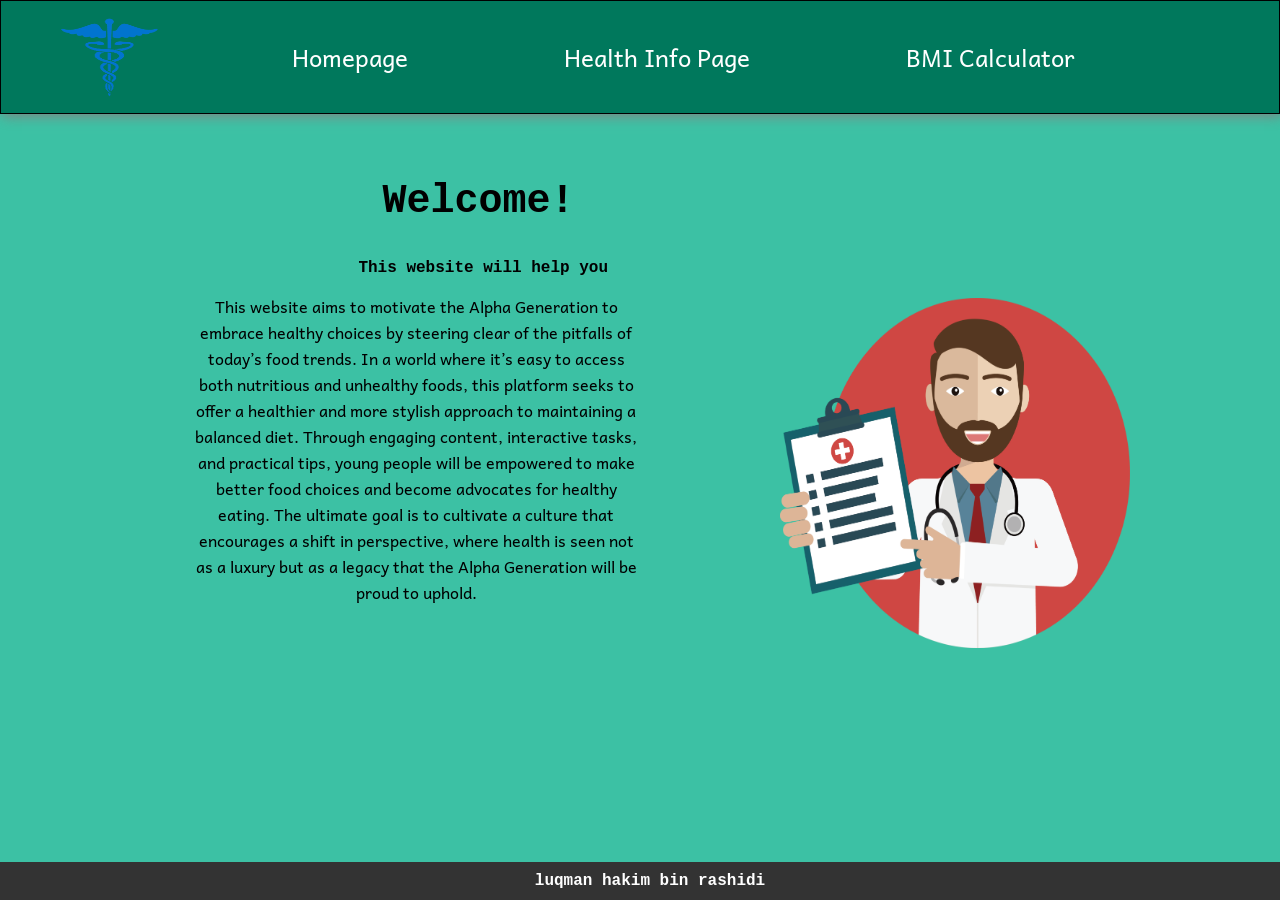
<file: Assignment_BPJ231010488/index.html>
<html>
    <!DOCTYPE html>

    <head>
        <meta charset="UTF-8">
        <meta name="viewport" content="width=device-width, initial-scale=1.0">
        <title>Health Awareness for Gen Alpha</title>

        <link rel="stylesheet" type="text/css" href="style.css">
  
    </head>

    <body>

        <header class="header">
            <a href="#" class="logo">
            <img src="picture/picture1.png">
            </a>
 
            <nav class="headerbar">
                <a href="index.html">Homepage</a>
                <a href="HealthInfoPage.html">Health Info Page</a>
                <a href="BMICalculator.html">BMI Calculator</a>
            </nav>
        </header>

        <section class="section">
            <div class="left">

                <h2> Welcome!</h2>
                <h1>This website will help you</h1>

            </div>
        </section>


        <main class="main">
        <b class="picture">
        <img src="picture/picture2.png">
        </b>

        <p> This website aims to motivate the Alpha Generation to embrace healthy choices by steering clear of the pitfalls of today’s food trends. In a world where it’s easy to access both nutritious and unhealthy foods, this platform seeks to offer a healthier and more stylish approach to maintaining a balanced diet. Through engaging content, interactive tasks, and practical tips, young people will be empowered to make better food choices and become advocates for healthy eating. The ultimate goal is to cultivate a culture that encourages a shift in perspective, where health is seen not as a luxury but as a legacy that the Alpha Generation will be proud to uphold. </p>
        
        </main>

        <footer>
            <b>luqman hakim bin rashidi</b>
        </footer>
    
    </body>
    
</html>
</file>
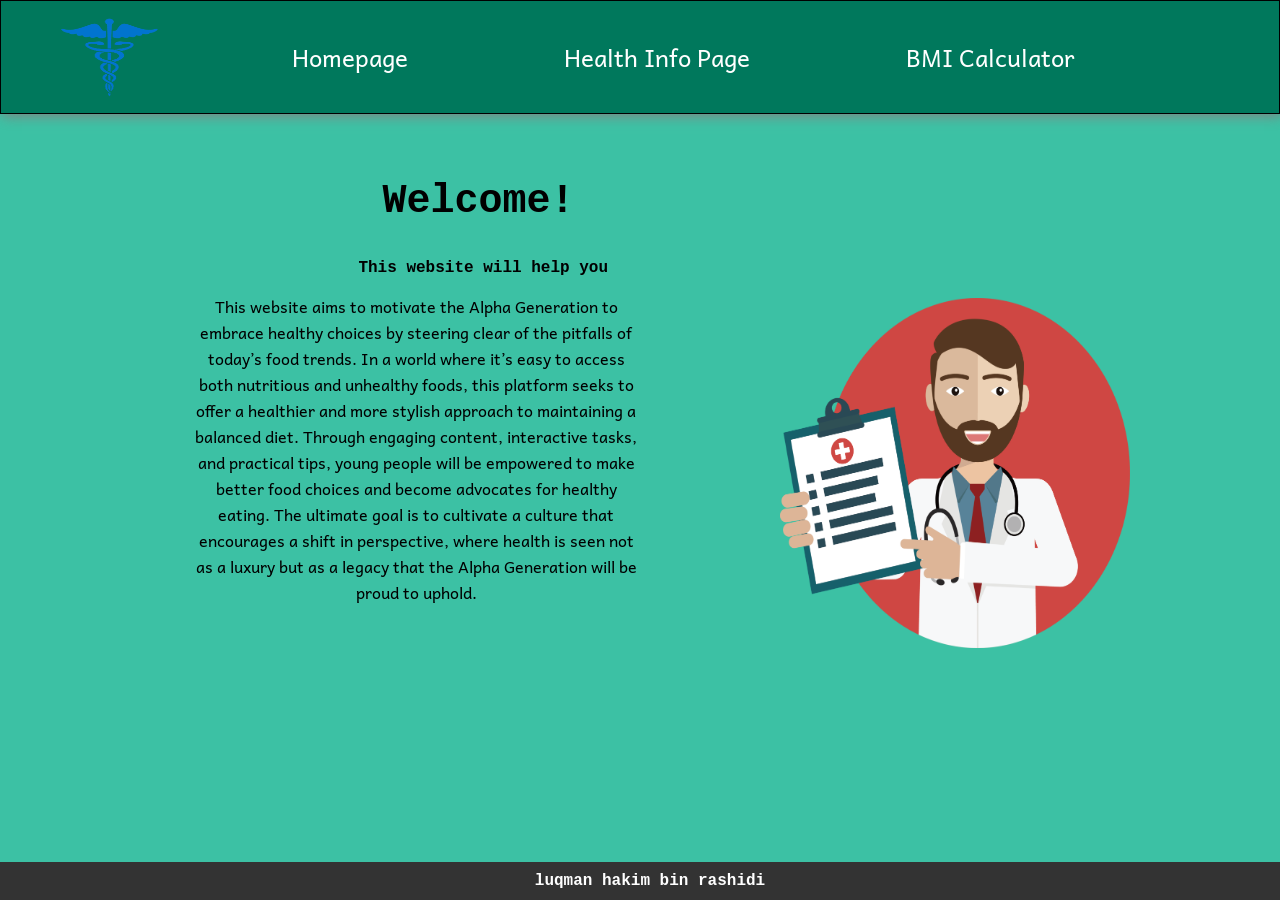
<file: Assignment_BPJ231010488/Assignment.html>
<html>
    <!DOCTYPE html>

    <head>
        <meta charset="UTF-8">
        <meta name="viewport" content="width=device-width, initial-scale=1.0">
        <title>Health Awareness for Gen Alpha</title>

        <link rel="stylesheet" type="text/css" href="style.css">
  
    </head>

    <body>

        <header class="header">
            <a href="#" class="logo">
            <img src="picture/picture1.png">
            </a>
 
            <nav class="headerbar">
                <a href="Assignment.html">Homepage</a>
                <a href="HealthInfoPage.html">Health Info Page</a>
                <a href="BMICalculator.html">BMI Calculator</a>
            </nav>
        </header>

        <section class="section">
            <div class="left">

                <h2> Welcome!</h2>
                <h1>This website will help you</h1>

            </div>
        </section>


        <main class="main">
        <b class="picture">
        <img src="picture/picture2.png">
        </b>

        <p> This website aims to motivate the Alpha Generation to embrace healthy choices by steering clear of the pitfalls of today’s food trends. In a world where it’s easy to access both nutritious and unhealthy foods, this platform seeks to offer a healthier and more stylish approach to maintaining a balanced diet. Through engaging content, interactive tasks, and practical tips, young people will be empowered to make better food choices and become advocates for healthy eating. The ultimate goal is to cultivate a culture that encourages a shift in perspective, where health is seen not as a luxury but as a legacy that the Alpha Generation will be proud to uphold. </p>
        
        </main>

        <footer>
            <b>luqman hakim bin rashidi</b>
        </footer>
    
    </body>
    
</html>
</file>
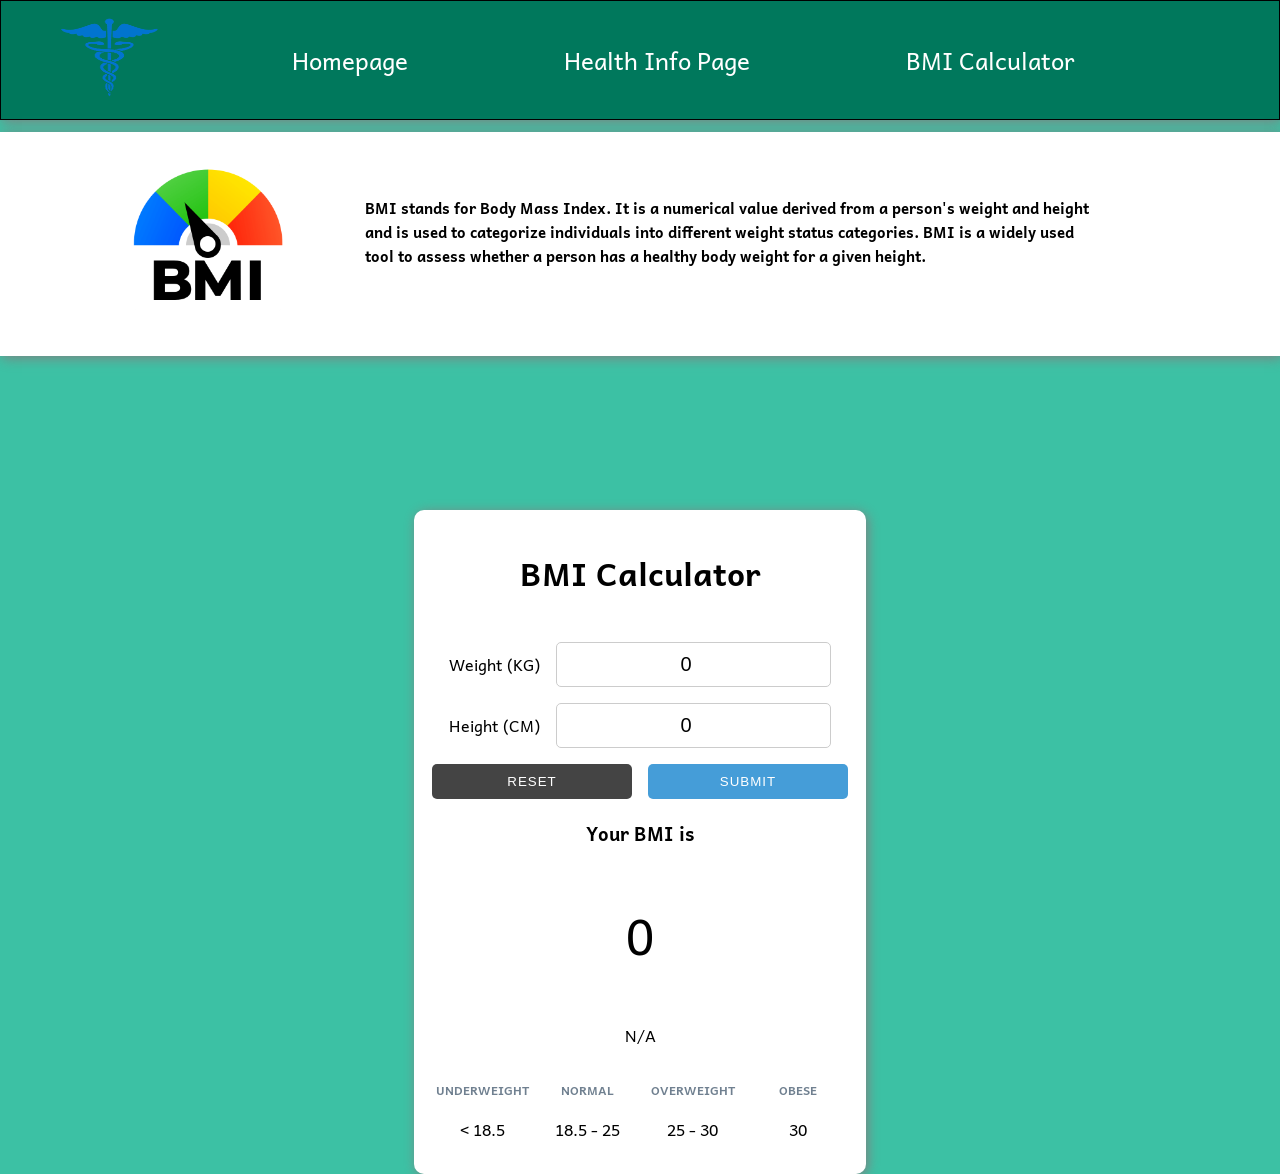
<file: Assignment_BPJ231010488/BMICalculator.html>
<!DOCTYPE html>
<html lang="en">
<head>

    <meta charset="UTF-8">
    <meta name="viewport" content="width=device-width, initial-scale=1.0">
    <title>BMI Calculator</title>
    <link rel="stylesheet" href="BMIStyle.css">
    <script src="script.js" defer></script>
</head>
<body>

    <header class="header">
        <a href="#" class="logo">
        <img src="picture/picture1.png">
        </a>

        <nav class="headerbar">
            <a href="index.html">Homepage</a>
            <a href="HealthInfoPage.html">Health Info Page</a>
            <a href="BMICalculator.html">BMI Calculator</a>
        </nav>
    </header>
    <div class="picture4">
        <b><img src="picture/picture4.png"></b>
        <h2>BMI stands for Body Mass Index. It is a numerical value derived from a person's weight and height and is used to categorize individuals into different weight status categories. BMI is a widely used tool to assess whether a person has a healthy body weight for a given height.</h2>
    </div>
    <div class="container">
        <h1>BMI Calculator</h1>

        <form class="Calculator">
            <div>
                <label for="weight">Weight (KG)</label>
                <input type="number" id="weight" min="0" step="0.01" value="0"/>
            </div>

            <div>
                <label for="height">Height (CM)</label>
                <input type="number" id="height" min="0" step="0.01" value="0"/>
            </div>

            <div>
                <button type="reset">Reset</button>
                <button type="submit">Submit</button>

            </div>
        </form>

        <section class="output">
            <h3>Your BMI is</h3>
            <p id="bmi">0</p>
            <p id="desc">N/A</p>
        </section>

        <section class="bmi-scale">
            <div>
                <h4>Underweight</h4>
                <p>&lt; 18.5</p>
            </div>

            <div>
                <h4>Normal</h4>
                <p>18.5 - 25</p>
            </div>
            
            <div>
                <h4>Overweight</h4>
                <p>25 - 30</p>
            </div>  

            <div>
                <h4>Obese</h4>
                <p>30</p>
            </div>  
</body>
</html>
</file>
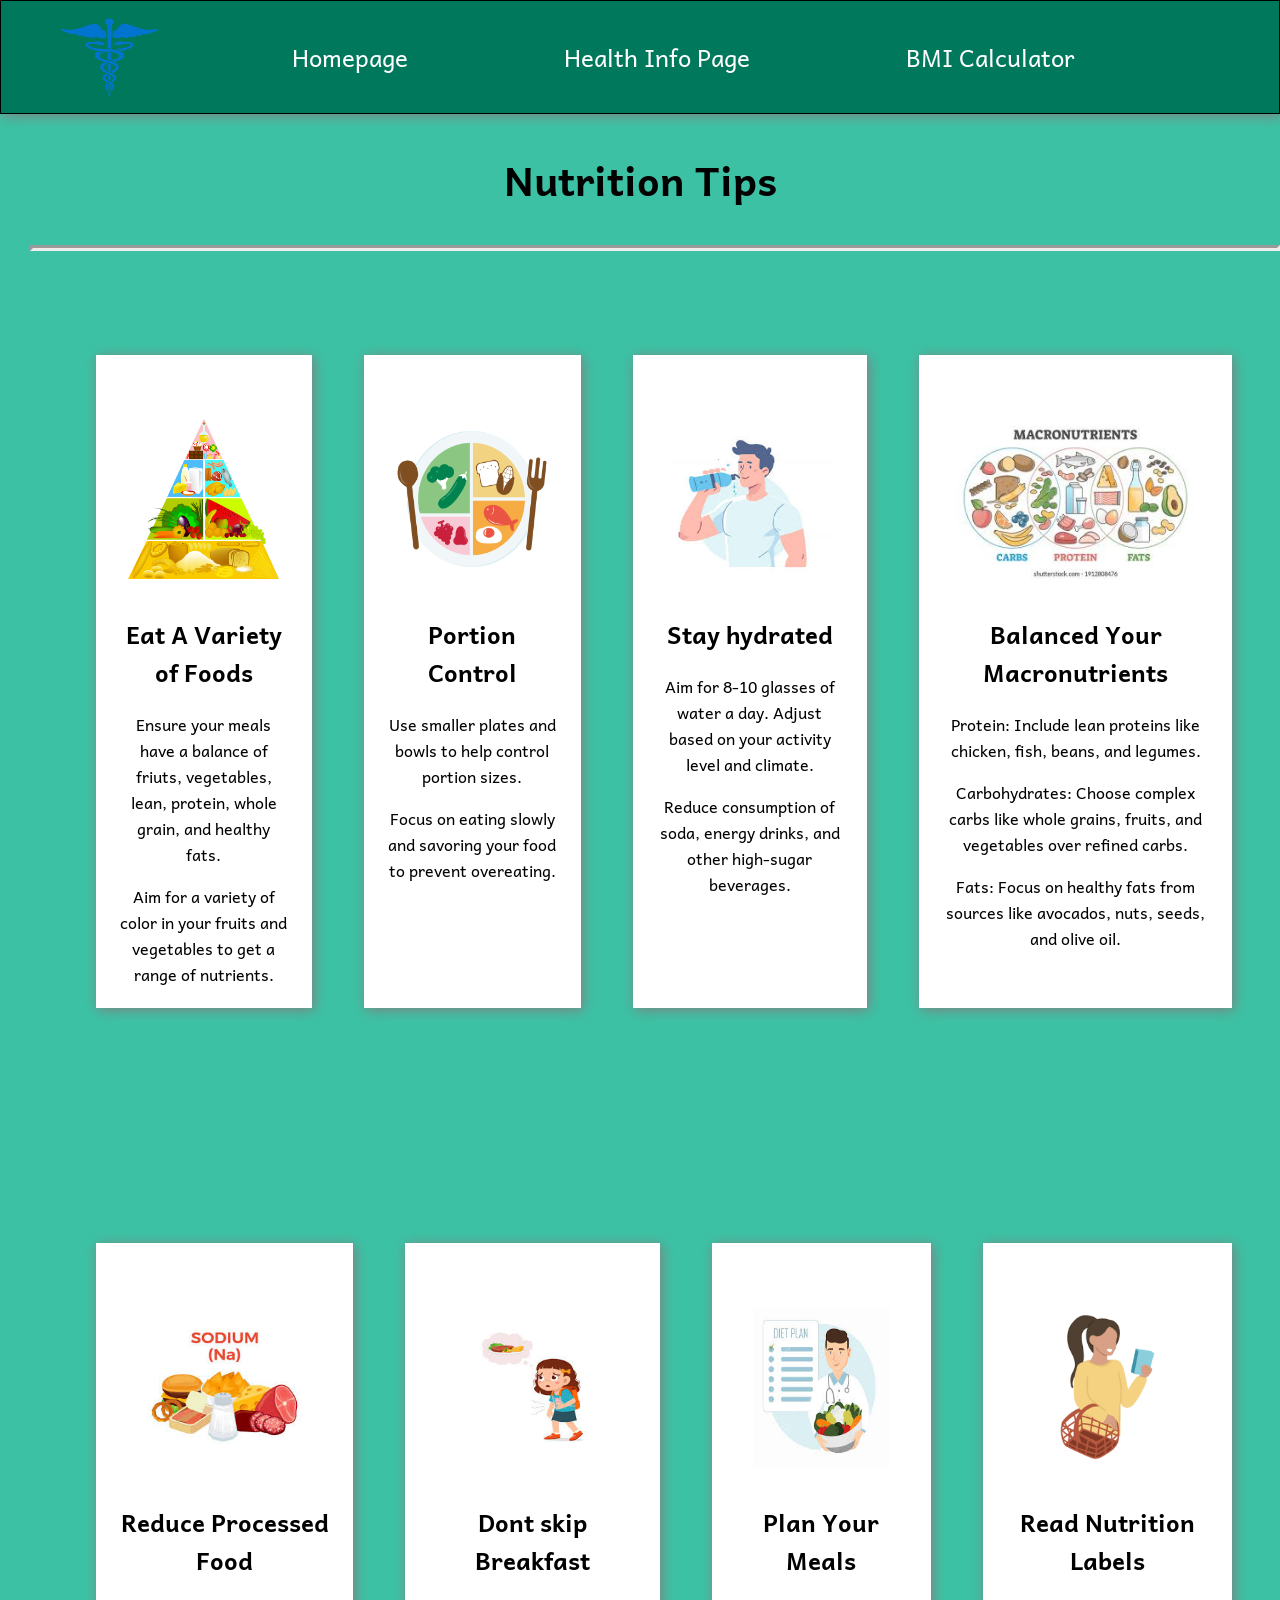
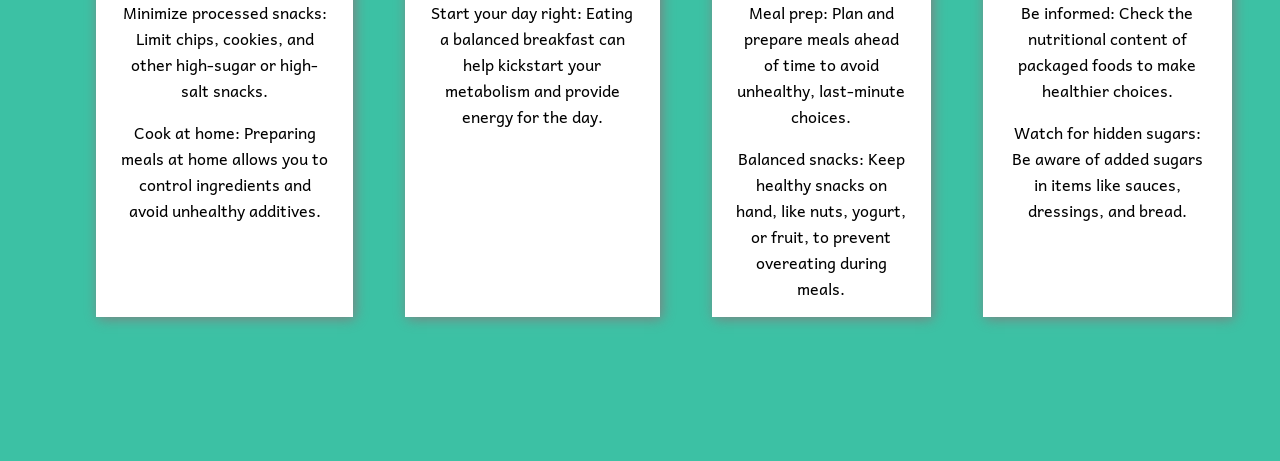
<file: Assignment_BPJ231010488/HealthInfoPage.html>
<html>
    <!DOCTYPE html>
    <html lang="en">

    <link rel="stylesheet" type="text/css" href="InfoPage.css">

    <header class="header">
        <a href="#" class="logo">
        <img src="picture/picture1.png">
        </a>

        <nav class="headerbar">
            <a href="index.html">Homepage</a>
            <a href="HealthInfoPage.html">Health Info Page</a>
            <a href="BMICalculator.html">BMI Calculator</a>
        </nav>
    </header>

    <section class="top" id="top">
        <div class="container">
            <h1 class="heading">Nutrition Tips</h1><hr>
        </div>

        <!--top-->

        <div class="box-container">
            <div class="box">
                <img src="picture/picture3.png">
                <h1 class="title">Eat A Variety of Foods</h1>
                <p>Ensure your meals have a balance of friuts, vegetables, lean, protein, whole grain, and healthy fats.</p>
                <p>Aim for a variety of color in your fruits and vegetables to get a range of nutrients.</p>
            </div>

            <div class="box">
                <img src="picture/picture5.png">
                <h1 class="title">Portion Control</h1>
                <p>Use smaller plates and bowls to help control portion sizes.</p>
                <p>Focus on eating slowly and savoring your food to prevent overeating.</p>
            </div>

            <div class="box">
                <img src="picture/picture6.jpeg">
                <h1 class="title">Stay hydrated</h1>
                <p>Aim for 8-10 glasses of water a day. Adjust based on your activity level and climate.</p>
                <p>Reduce consumption of soda, energy drinks, and other high-sugar beverages.</p>
            </div>


            <div class="box">
                <img src="picture/picture7.jpeg">
                <h1 class="title">Balanced Your Macronutrients</h1>
                <p>Protein: Include lean proteins like chicken, fish, beans, and legumes.</p>
                <p>Carbohydrates: Choose complex carbs like whole grains, fruits, and vegetables over refined carbs.</p>
                <p>Fats: Focus on healthy fats from sources like avocados, nuts, seeds, and olive oil.</p>
            </div>
    </section>
        <!--top-->

        <!--bottom-->
    <section class="bottom" id="bottom">
        <div class="box-container">
            <div class="box">
                <img src="picture/picture8.jpeg">
                <h1 class="title">Reduce Processed Food</h1>
                <p>Minimize processed snacks: Limit chips, cookies, and other high-sugar or high-salt snacks.</p>
                <p>Cook at home: Preparing meals at home allows you to control ingredients and avoid unhealthy additives.</p>
            </div>

            <div class="box">
                <img src="picture/picture9.jpeg">
                <h1 class="title">Dont skip Breakfast</h1>
                <p>Start your day right: Eating a balanced breakfast can help kickstart your metabolism and provide energy for the day.</p>
            </div>

            <div class="box">
                <img src="picture/picture10.jpeg">
                <h1 class="title">Plan Your Meals</h1>
                <p>Meal prep: Plan and prepare meals ahead of time to avoid unhealthy, last-minute choices.</p>
                <p>Balanced snacks: Keep healthy snacks on hand, like nuts, yogurt, or fruit, to prevent overeating during meals.</p>
            </div>


            <div class="box">
                <img src="picture/picture11.png">
                <h1 class="title">Read Nutrition Labels</h1>
                <p>Be informed: Check the nutritional content of packaged foods to make healthier choices.</p>
                <p>Watch for hidden sugars: Be aware of added sugars in items like sauces, dressings, and bread.</p>
            </div>         
        <!--bottom-->
    </section>

</body>
</html>
</file>
<file: Assignment_BPJ231010488/style.css>
@import url('https://fonts.googleapis.com/css2?family=Andika:ital,wght@0,400;0,700;1,400;1,700&display=swap');

:root{
    --box-shadow: 2px 2px 12px grey;
    --border:  2rem solid rgba(0,0,0,.1);    
}

body {

    background-color: rgb(60, 193, 164);
    font-family: Andika;
    margin: 0;

}

body h2{

    padding-top: 12px;
    padding: 15px 24px;
    margin-bottom: 20px;
    font-size: 18;

}

nav {
    flex-grow: 1;
    display: flex;
}

nav a {

    margin-left: 10%;
    font-size: 1.7rem;
    border-radius: .7rem;
    color: rgb(0, 0, 0);
    padding: 14px 20px;
    text-decoration: none;
    display: inline-block;

}

header {
    display: flex;
    align-items: center;
    justify-content: space-between;
    padding: 13px;
    background: rgb(0, 120, 92);
    border: 1px solid;
    justify-content: space-between;
    padding: 1rem 3%;
    z-index: 1000;
    box-shadow: var(--box-shadow);

}

header img {
    height: 80px;
    width: 100px;
    margin-left: 20px;
    margin-right: 10%;
}

header .headerbar a{

    font-size: 1.5rem;
    border-radius: .2rem;
    padding: .5rem 1.5rem;
    color: rgb(255, 255, 255);
    text-align: center;

}

section .left{

    margin-top: 50px;
    padding-left: 28%;

}

section h1 {

    font-size: 1rem;
    font-family:'Courier New', Courier, monospace;
    text-align:auto;
    margin: center;
    margin-left: 0px;

}

section h2{

    font-family:'Courier New', Courier, monospace;
    font-size: 2.5rem;
    margin: center;
    text-align:left;

}

main img {
    
    float: right;
    padding-top: 5px;
    width: 350px;
    height: 350px;
    text-align: right;
    margin-left: 100px; 
    margin-right: 150px;


}

main p {

    text-align: center;
    margin-bottom: 10%;
    margin-left: 15%;
    margin-right: 50%;
    border-radius: 10px;

}

footer {

    font-family: 'Courier New', Courier, monospace;
    background-color: #333;
    color: white;
    text-align: center;
    padding: 10px;
    position: fixed;
    bottom: 0;
    width: 100%;

}
</file>
<file: Assignment_BPJ231010488/BMIStyle.css>
@import url('https://fonts.googleapis.com/css2?family=Andika:ital,wght@0,400;0,700;1,400;1,700&display=swap');

:root{

    --box-shadow: 2px 2px 12px grey;
    --border:  2rem solid rgba(0,0,0,.1);
         
}

body {

    font-family: Andika;
    background-color:rgb(60, 193, 164);

}

header {

    font-family: Andika;
    display: flex;
    align-items: center;
    justify-content: space-between;
    padding: 13px;
    background:  rgb(0, 120, 92);
    border: 1px solid;
    justify-content: space-between;
    padding: 1rem 3%;
    z-index: 1000;
    box-shadow: var(--box-shadow);

}

header img {

    height: 80px;
    width: 100px;
    margin-left: 20px;
    margin-right: 10%;
    
}

header .headerbar a{

    font-size: 1.5rem;
    border-radius: .2rem;
    padding: .5rem 1.5rem;
    color: white;

}

nav {
    flex-grow: 1;
    display: flex;
}

nav a {

    margin-left: 10%;
    font-size: 1.7rem;
    border-radius: .7rem;
    color: rgb(0, 0, 0);
    padding: 14px 20px;
    text-decoration: none;
    display: inline-block;
    text-align: center;

}

body {

    margin: 0px;

}

.picture4 img {

    margin-left: 10%;
    margin-right: 6%;
    margin-top: 2%;
    float: left;
    width: 160px;
    height: 160px;

}

.picture4 h2 {

    padding-right: 14%;
    padding-top: 5%;
    margin-bottom: 12%;
    text-align: left;
    background-color: white;
    background-position-x: right;
    font-size: 15px;
    height: 160px;
    box-shadow: var(--box-shadow);
    
}

body .Calculator{

    padding-top: 5%;
    display: grid;
    place-items: center;
}

.Calculator{
    gap: 1rem;
}

.Calculator div{
    display: flex;
    align-items: center;
    gap: 1rem;
}

.Calculator input{
    flex: 1;
    border: 1px solid #ccc;
    border-radius: 5px;
    padding: 10px;
    outline-color: #555;
    font-size: 1.25rem;
    text-align: center;
}

.Calculator button{
    width: 200px;
    border-radius: 5px;
    border: none;
    cursor: pointer;
    padding: 10px;
    background: #459dd8;
    color: #fff;
    text-transform: uppercase;
    letter-spacing: 1px;
}

.Calculator button[type="reset"]{
    background: #444;
}

.Calculator button:hover{
    filter:brightness(120%);
}

.container{
    width: 90%;
    max-width: 420px;
    background: #fff;
    padding: 1rem;
    border-radius: 10px;
    margin: 0 auto;
    box-shadow: var(--box-shadow);
}

.container h1 {
    text-align: center;
}

p{
    padding-left: 10%;
    padding-right: 10%;
}

.output{
    text-align: center;
}

.output #bmi{
    font-size: 3rem;
}

.output #desc strong{
    text-transform: uppercase;
}

.bmi-scale{
    display: flex;
}

.bmi-scale div{
    flex: 1;
    text-align: center;
    text-transform: uppercase;
    border-top: 5px solid var(--color);
}

.bmi-scale h4{
    font-size: 0.75rem;
    color: slategray;
}

.Underweight{
    color:var(--underweight)
}

.Healthy{
    color: var(--normal)
}

.Overweight{
    color: var(--overweight)
}

.Obese{
    color: var(--obese)
}
</file>
<file: Assignment_BPJ231010488/InfoPage.css>
@import url('https://fonts.googleapis.com/css2?family=Andika:ital,wght@0,400;0,700;1,400;1,700&display=swap');

:root{
    --box-shadow: 2px 2px 12px grey;
    --border:  2rem solid rgba(0,0,0,.1);    
}

html{
    scroll-padding-top: 7rem;
    scroll-behavior: smooth;
}

body {
    font-family: Andika;
    margin: 0;
    background-color: rgb(60, 193, 164);
}

header {
    display: flex;
    align-items: center;
    justify-content: space-between;
    padding: 13px;
    background:  rgb(0, 120, 92);
    border: 1px solid;
    justify-content: space-between;
    padding: 1rem 3%;
    z-index: 1000;
    box-shadow: var(--box-shadow);

}

header img {
    height: 80px;
    width: 100px;
    margin-left: 20px;
    margin-right: 10%;
}

header .headerbar a{

    font-size: 1.5rem;
    border-radius: .2rem;
    padding: .5rem 1.5rem;
    color: white;
    text-align: center;

}

.left img {

    display:flex;
    width: 50px;
    height: 50px;

}

nav {
    flex-grow: 1;
    display: flex;
}

nav ul {
    list-style-type: none;
    padding: 0;
    margin: 0;
    display: flex;
}

nav ul li {
    margin: 0 10px;
}

nav a {
    margin-left: 10%;
    font-size: 1.7rem;
    border-radius: .7rem;
    color: rgb(0, 0, 0);
    padding: 14px 20px;
    text-decoration: none;
    display: inline-block;
}

.container .heading{
    color: black;
    text-align: center;
    font-size: 40px;
}

.container hr{
    display: block;
    margin-top: 0.5rem;
    margin-left: 30px;
    border-style: inset;
    border-width: 3px;
}

.top .box-container {
    padding: 6rem;
    display: grid;
    grid-template-columns: auto auto auto auto;
    gap: 100px;
}

.top .box-container .box{
    height: 80%;
    width: 100%; 
    padding: 3rem 1.5rem; 
    background: #fff;
    text-align: center;
    box-shadow: var(--box-shadow);
}

.top .box-container .box img{
    margin: 1rem 0;
    height: 10rem;
    width: 90%;
}

.bottom .box-container {
    padding: 6rem;
    display: grid;
    grid-template-columns: auto auto auto auto;
    gap: 100px;
}

.bottom .box-container .box{
    height: 80%;
    width: 100%; 
    padding: 3rem 1.5rem; 
    background: #fff;
    text-align: center;
    box-shadow: var(--box-shadow);
}

.bottom .box-container .box img{
    margin: 1rem 0;
    height: 10rem;
    width: 80%;
}
</file>
